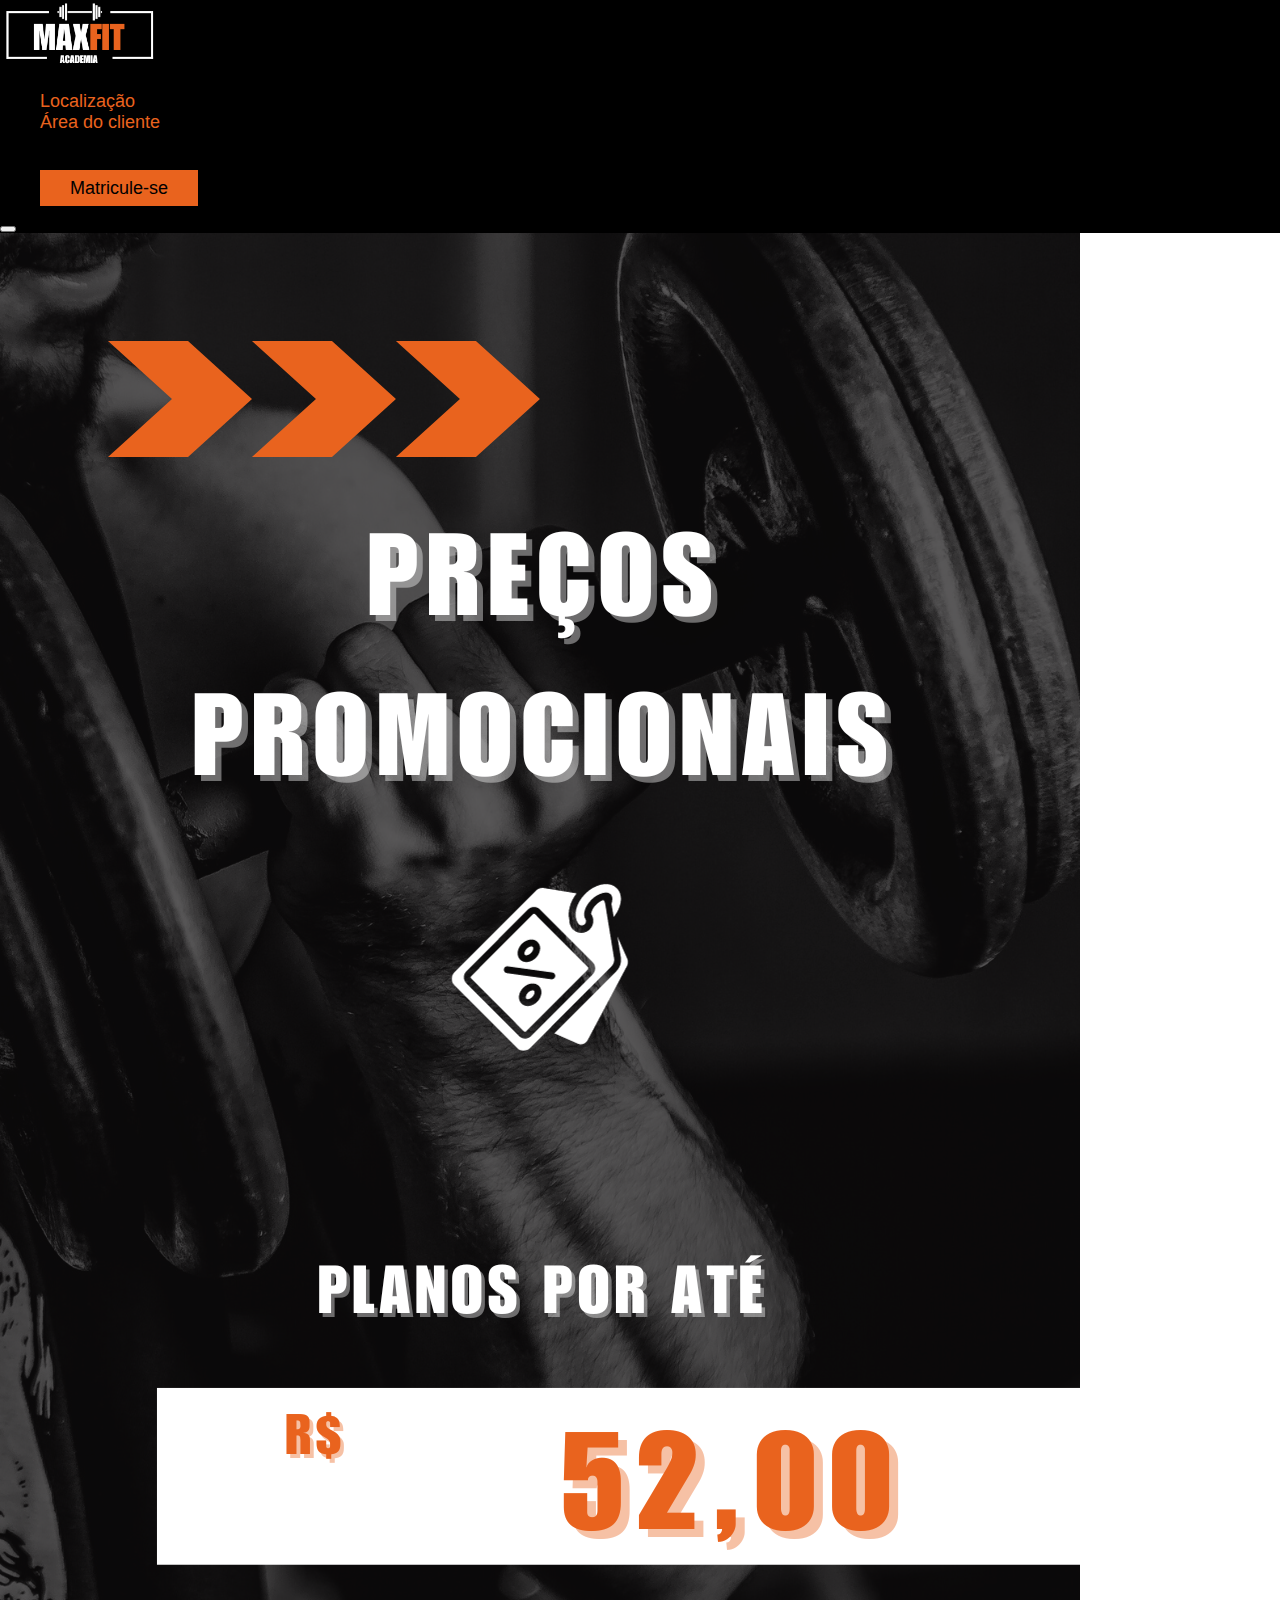
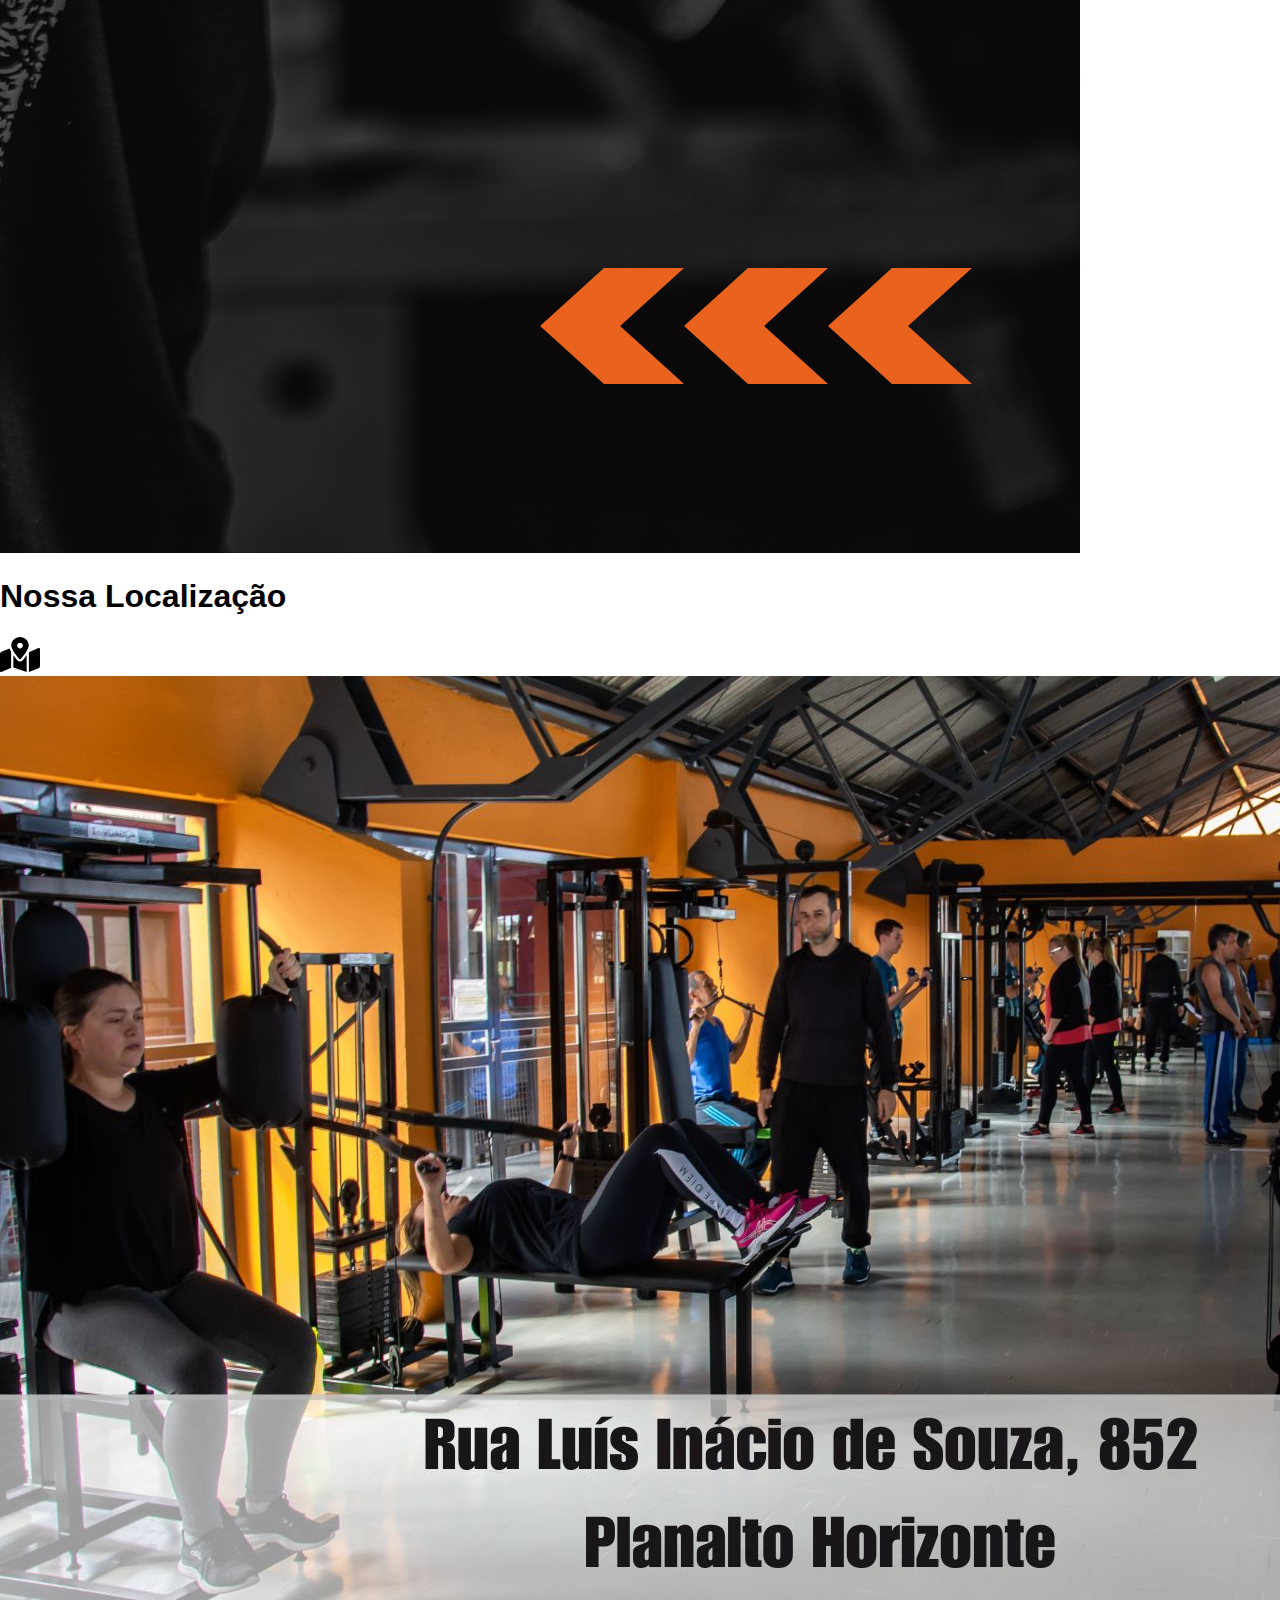
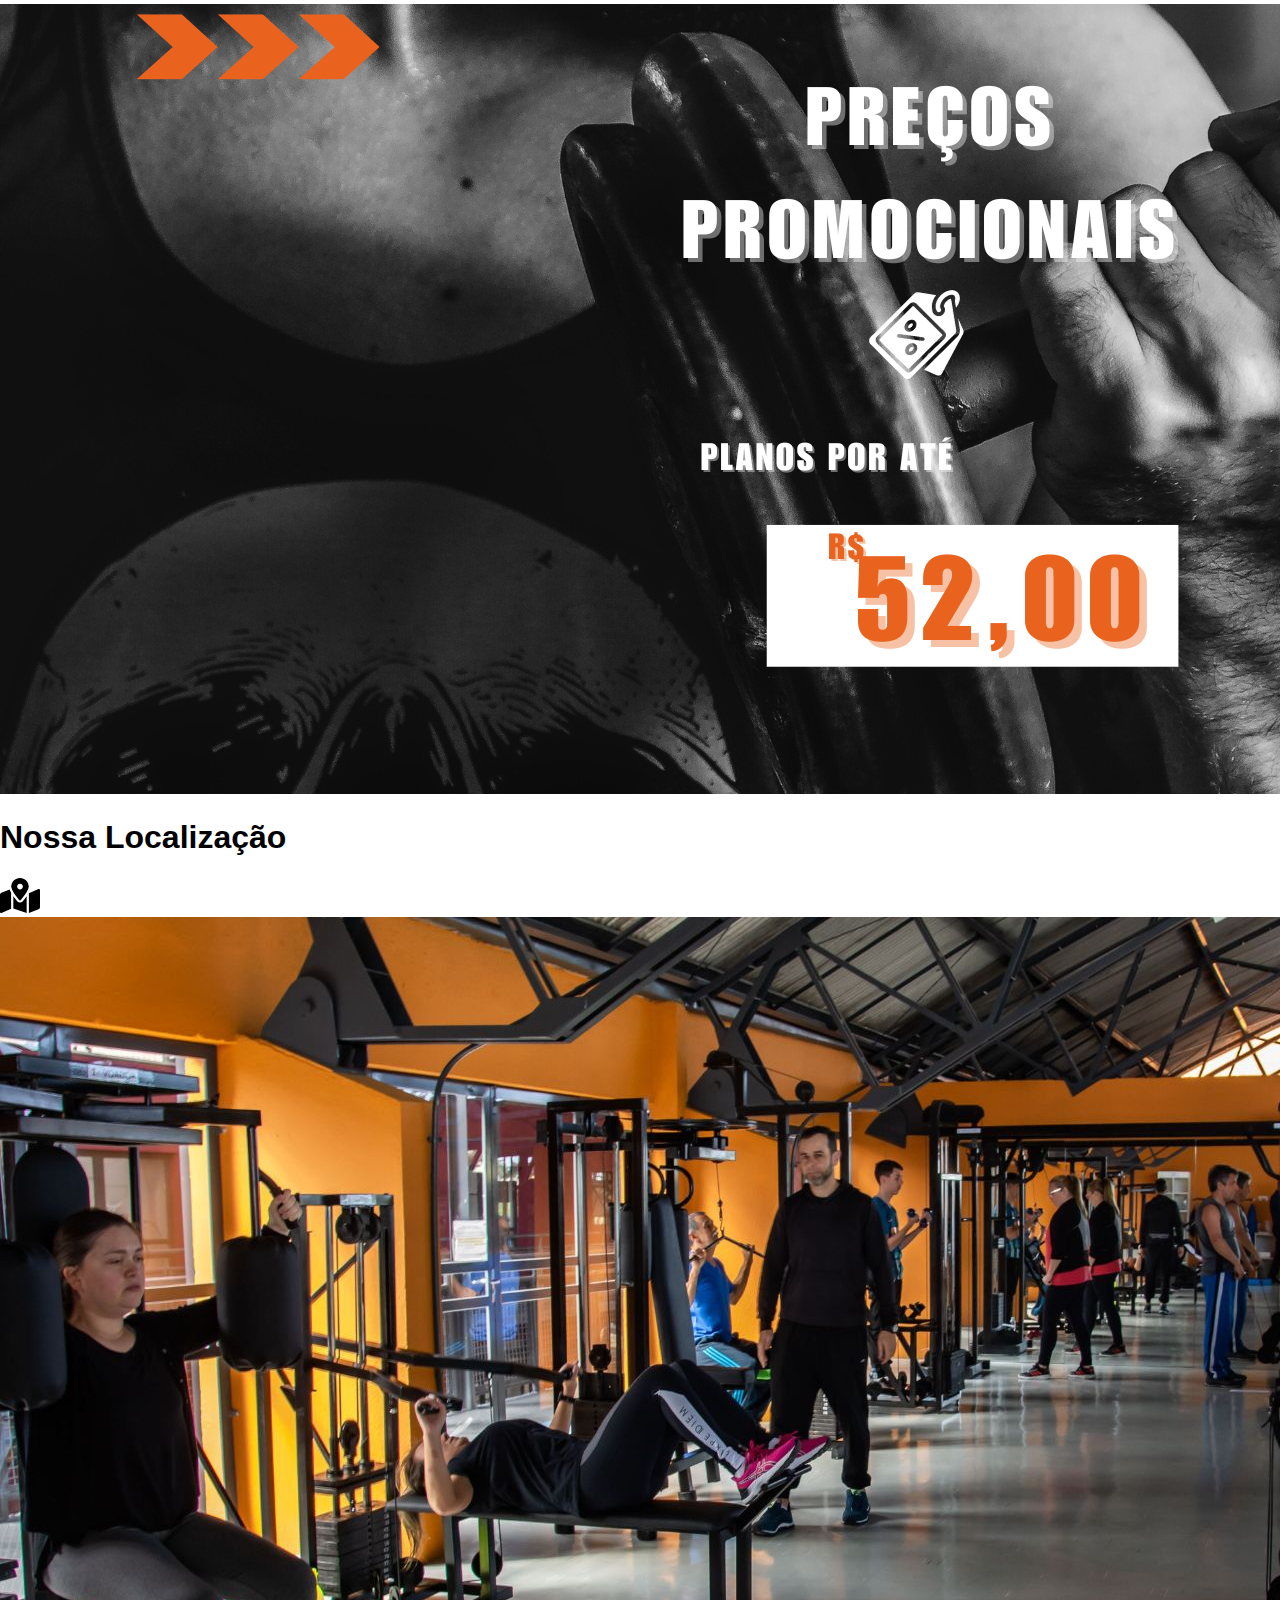
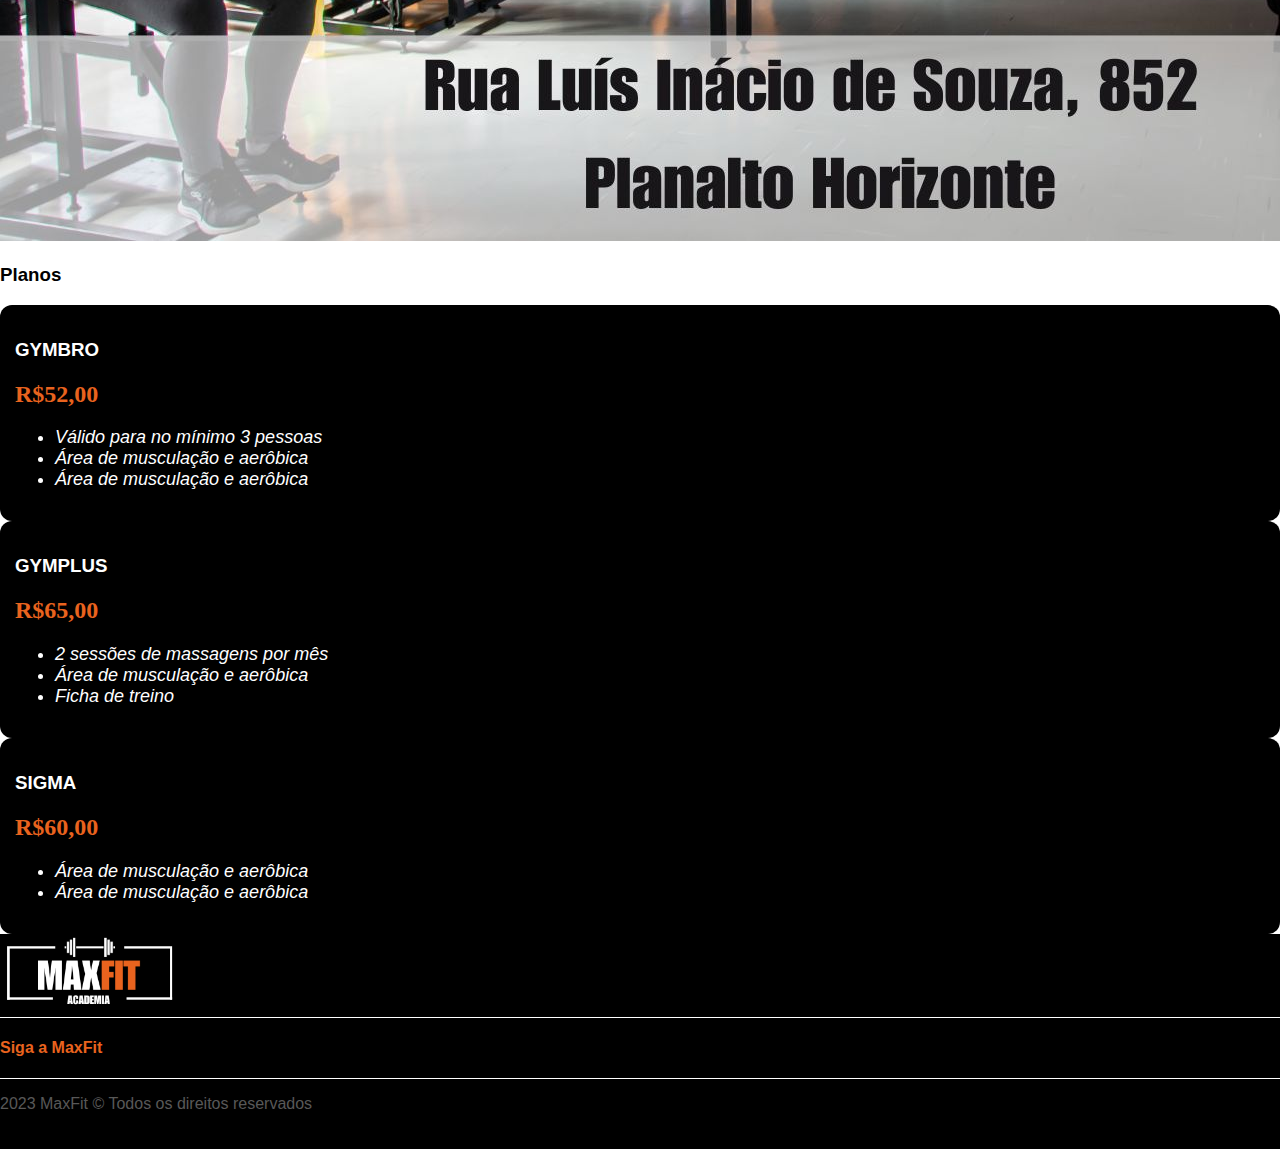
<file: MAXFIT/index.html>
<!DOCTYPE html>
<html lang="pt-br">
<head>
    <!-- Meta tags Obrigatórias -->
    <meta charset="utf-8">
    <meta name="viewport" content="width=device-width, initial-scale=1, shrink-to-fit=no">

    <!-- Bootstrap CSS -->
    <link rel="stylesheet" href="https://stackpath.bootstrapcdn.com/bootstrap/4.1.3/css/bootstrap.min.css" integrity="sha384-MCw98/SFnGE8fJT3GXwEOngsV7Zt27NXFoaoApmYm81iuXoPkFOJwJ8ERdknLPMO" crossorigin="anonymous">

    <!-- Font Awesome -->
    <link rel="stylesheet" href="https://use.fontawesome.com/releases/v5.3.1/css/all.css" integrity="sha384-mzrmE5qonljUremFsqc01SB46JvROS7bZs3IO2EmfFsd15uHvIt+Y8vEf7N7fWAU" crossorigin="anonymous">

    <!-- Estilo customizado -->
    <link rel="stylesheet" type="text/css" href="css/estilos.css">
    <title>MAXFIT</title>
    
</head>
<body>
    <header>
        <nav class="navbar navbar-expand-sm pt-3 pb-2 ">
           <div class="container">

            <a href="index.html" class="navbar-brand ">
                <img src="img/maxfit.png" width="160">
            </a>


            <div class="collapse navbar-collapse" id="nav-principal">
                <ul class="navbar-nav ml-auto mb-2">



                    <li class="nav-item">
                        <a href="https://www.google.com/maps/dir/-4.1057406,-38.4868058/R.+Luiz+In%C3%A1cio+de+Sousa,+852+-+Planalto+Horizonte,+Horizonte+-+CE,+62884-010/@-4.1069724,-38.4894106,17z/data=!3m1!4b1!4m9!4m8!1m1!4e1!1m5!1m1!1s0x7b8b00a259397d7:0xe3dfb9652561ae2f!2m2!1d-38.4869183!2d-4.1082032?entry=ttu" class="nav-link ">Localização</a>
                    </li>

                    <li class="nav-item">
                        <a href="loginClie.html" class="nav-link ">Área do cliente</a>
                    </li>

                    <li class="nav-item divisor"></li>

                    <li class="nav-item">
                        <a href="matricula.html" class="nav-link btn  matricule">Matricule-se</a>
                    </li>
                    
                </ul>

            </div>
            
            <button class="navbar-toggler" data-toggle="collapse" data-target="#nav-principal">
                <i class="fas fa-bars text-white mt-1"></i>
            </button>

           </div>


            
        </nav>
    </header>

            <!--INICIO TAMANHO SM-->
        <div class="d-md-none">
            <div >
                <a href="matricula.html"><img src="img/tela_promocao.png" class="img-fluid" ></a>
            </div>
            
            <div class="container mt-5 " style="color: #e9631e;">
                <div class="  mt-3 d-flex justify-content-center">
                    <h1 class=" d-flex justify-content-center mt-3 loc mr-2"><span>Nossa Localização</span></h1>
                    <img src="img/map-marked-alt-solid.svg" style="width: 40px;">
                   
                </div>
            </div>
                
            
            <div>
                <a href="https://www.google.com/maps/dir/-4.1057406,-38.4868058/R.+Luiz+In%C3%A1cio+de+Sousa,+852+-+Planalto+Horizonte,+Horizonte+-+CE,+62884-010/@-4.1069724,-38.4894106,17z/data=!3m1!4b1!4m9!4m8!1m1!4e1!1m5!1m1!1s0x7b8b00a259397d7:0xe3dfb9652561ae2f!2m2!1d-38.4869183!2d-4.1082032?entry=ttu"><img src="img/RUA.jpg" class="img-fluid "></a>
            </div>
            
    
    
        </div> <!--FIM TAMANHO SM-->
     
        
    
       
        
    





    <!--INICIO TAMANHO MD, LG-->

    <div class="d-none d-md-block">
        <a href="matricula.html"><img src="img/precoMD.png" class="img-fluid" ></a>
    </div>

    


    <div class="container"><!--CONTAINER CONTEUDO-->

        <div class="d-none d-md-block">
            
            
            <div class="container mt-5 ">
                <div class="  mt-3 d-flex justify-content-center">
                    <h1 class=" d-flex justify-content-center mt-3 loc mr-2"><span>Nossa Localização</span></h1>
                    <img src="img/map-marked-alt-solid.svg" style="width: 40px;">
                   
                </div>
            </div>
                
            
            <div>
                <a href="https://www.google.com/maps/dir/-4.1057406,-38.4868058/R.+Luiz+In%C3%A1cio+de+Sousa,+852+-+Planalto+Horizonte,+Horizonte+-+CE,+62884-010/@-4.1069724,-38.4894106,17z/data=!3m1!4b1!4m9!4m8!1m1!4e1!1m5!1m1!1s0x7b8b00a259397d7:0xe3dfb9652561ae2f!2m2!1d-38.4869183!2d-4.1082032?entry=ttu"><img src="img/RUA.jpg" class="img-fluid "></a>
            </div>
            
    
    
        </div> 
        <div class="container"><!--CONTAINER CONTEUDO-->
    
    
    
            <div class="row">
    
    
                <div class="col-md-12 m-auto mt-3">
    
                    <div class="d-flex justify-content-center">
                        
                    </div>
                    
    
                </div>
    
                <div class="col-md-12 m-auto">
                    <h3 class="display-3 d-flex justify-content-center mt-5"><span>Planos</span></h3>
    
                    <div>
                        <a href="login.html">
                            <div class="pt-4">
                                <div class="col-md-12 m-auto planos">
                                    <h3 class="mt-2">GYMBRO</h3>
                                    
                                    <div class=" container">
                                        
                                        <h2 class="preco">R$52,00</h2>
    
                                        <ul class="navbar-nav">
                                            <i class="fas fa-check d-flex mb-1 mt-5 mb-2"><li class="nav-item">Válido para no mínimo 3 pessoas</li></i>
                                            <i class="fas fa-check d-flex mb-1"><li class="nav-item">Área de musculação e aerôbica</li></i>
                                            <i class="fas fa-check d-flex mb-1"><li class="nav-item">Área de musculação e aerôbica</li></i>
                                        </ul>
                                    </div>
                                   
                                </div>
                            </div>
                        </a>
    
                        <a href="login.html" >
                            <div class="pt-4">
                                <div class="col-md-12 m-auto planos ">
                                    <h3 class="mt-2">GYMPLUS</h3>
                                    
                                    <div class=" container">
                                        
                                        <h2 class="preco">R$65,00</h2>
    
                                        <ul class="navbar-nav">
                                            <i class="fas fa-check d-flex mb-1 mt-5 mb-2"><li class="nav-item ">2 sessões de massagens por mês</li></i>
                                            <i class="fas fa-check d-flex mb-1 mb-2"><li class="nav-item">Área de musculação e aerôbica</li></i>
                                            <i class="fas fa-check d-flex mb-1 mb-2"><li class="nav-item">Ficha de treino</li></i>
                                        </ul>
                                    </div>
                                   
                                </div>
                            </div>
                        </a>
    
                        <a href="login.html">
                            <div class="pt-4">
                                <div class="col-md-12 m-auto planos ">
                                    <h3 class="mt-2">SIGMA</h3>
                                    
                                    <div class=" container">
                                        
                                        <h2 class="preco">R$60,00</h2>
    
                                        <ul class="navbar-nav">
                                            <i class="fas fa-check d-flex mb-1 mt-5 mb-2"><li class="nav-item">Área de musculação e aerôbica</li></i>
                                            <i class="fas fa-check d-flex mb-1"><li class="nav-item">Área de musculação e aerôbica</li></i>
                                        </ul>
                                    </div>
                                   
                                </div>
                            </div>
                        </a>
                    </div>
    
                    
                    
                </div>
    
                
    
            </div>
    
    
    
    
    
        </div><!--CONTAINER CONTEUDO-->

        

        



    </div><!--CONTAINER CONTEUDO-->
    <!--FIM TAMANHO MD, LG-->

    <footer class="mt-5">
        <div class="d-flex justify-content-center">
            <img src="img/maxfit.png" width="180px" class="mt-5 mb-5">
        </div>
        
        <div class="siga-max">
            <div class="container  d-flex justify-content-center">
                <h4 class="mt-3 mb-3" style="color: #e9631e;">Siga a MaxFit</h4>
            </div>
            <div class="container ">
                
                <div class="d-flex justify-content-center mb-4">
                    <a href=""><i class="fab fa-instagram fa-lg  text-white"></i></a>
                    <a href=""><i class="fab fa-facebook fa-lg ml-3 text-white"></i></a>
                    <a href=""><i class="fab fa-spotify fa-lg ml-3 text-white"></i></a>
                </div>
                
            </div>
        </div>
        
        <div class="d-flex justify-content-center mt-2">
            <p style="color: #585858;">2023 MaxFit © Todos os direitos reservados</p>
        </div>
    </footer>

    <!-- JavaScript (Opcional) -->
    <!-- jQuery primeiro, depois Popper.js, depois Bootstrap JS -->
    <script src="https://code.jquery.com/jquery-3.3.1.slim.min.js" integrity="sha384-q8i/X+965DzO0rT7abK41JStQIAqVgRVzpbzo5smXKp4YfRvH+8abtTE1Pi6jizo" crossorigin="anonymous"></script>
    <script src="https://cdnjs.cloudflare.com/ajax/libs/popper.js/1.14.3/umd/popper.min.js" integrity="sha384-ZMP7rVo3mIykV+2+9J3UJ46jBk0WLaUAdn689aCwoqbBJiSnjAK/l8WvCWPIPm49" crossorigin="anonymous"></script>
    <script src="https://stackpath.bootstrapcdn.com/bootstrap/4.1.3/js/bootstrap.min.js" integrity="sha384-ChfqqxuZUCnJSK3+MXmPNIyE6ZbWh2IMqE241rYiqJxyMiZ6OW/JmZQ5stwEULTy" crossorigin="anonymous"></script>
</body>
</html>
</file>
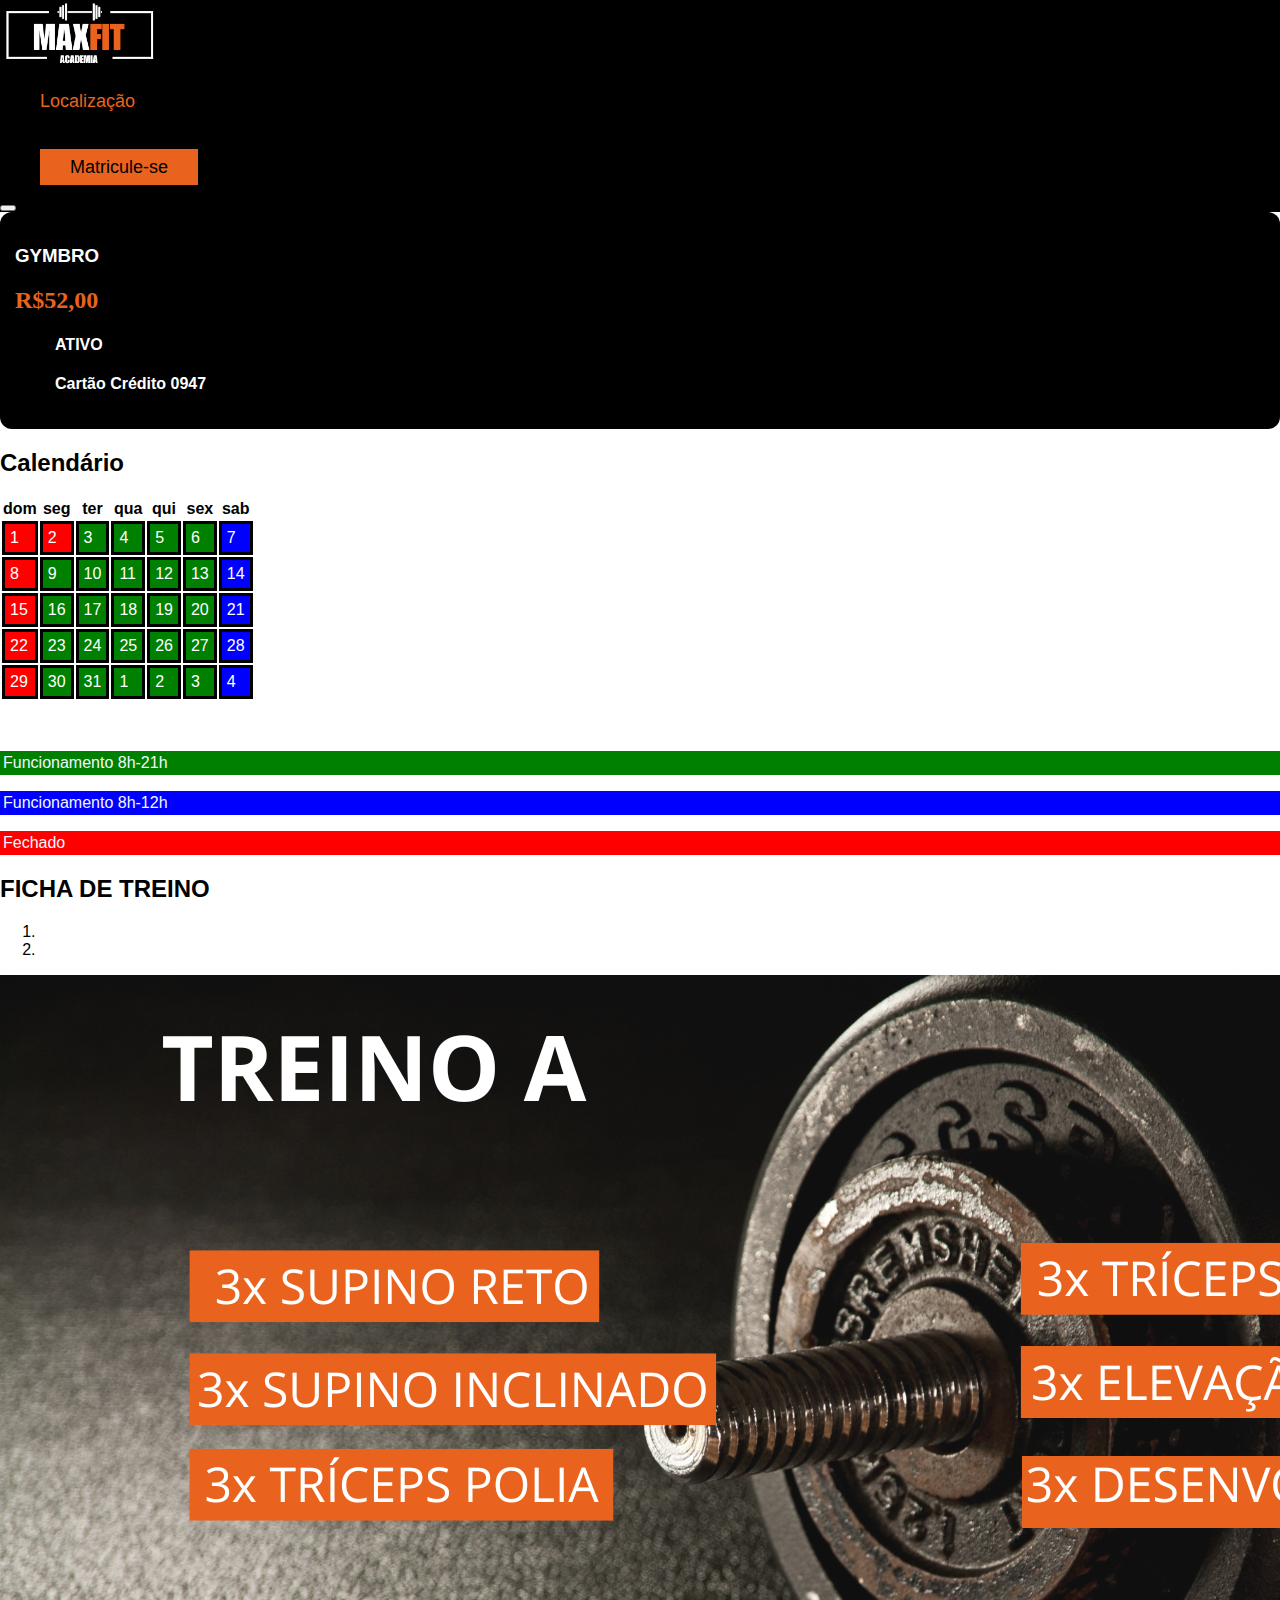
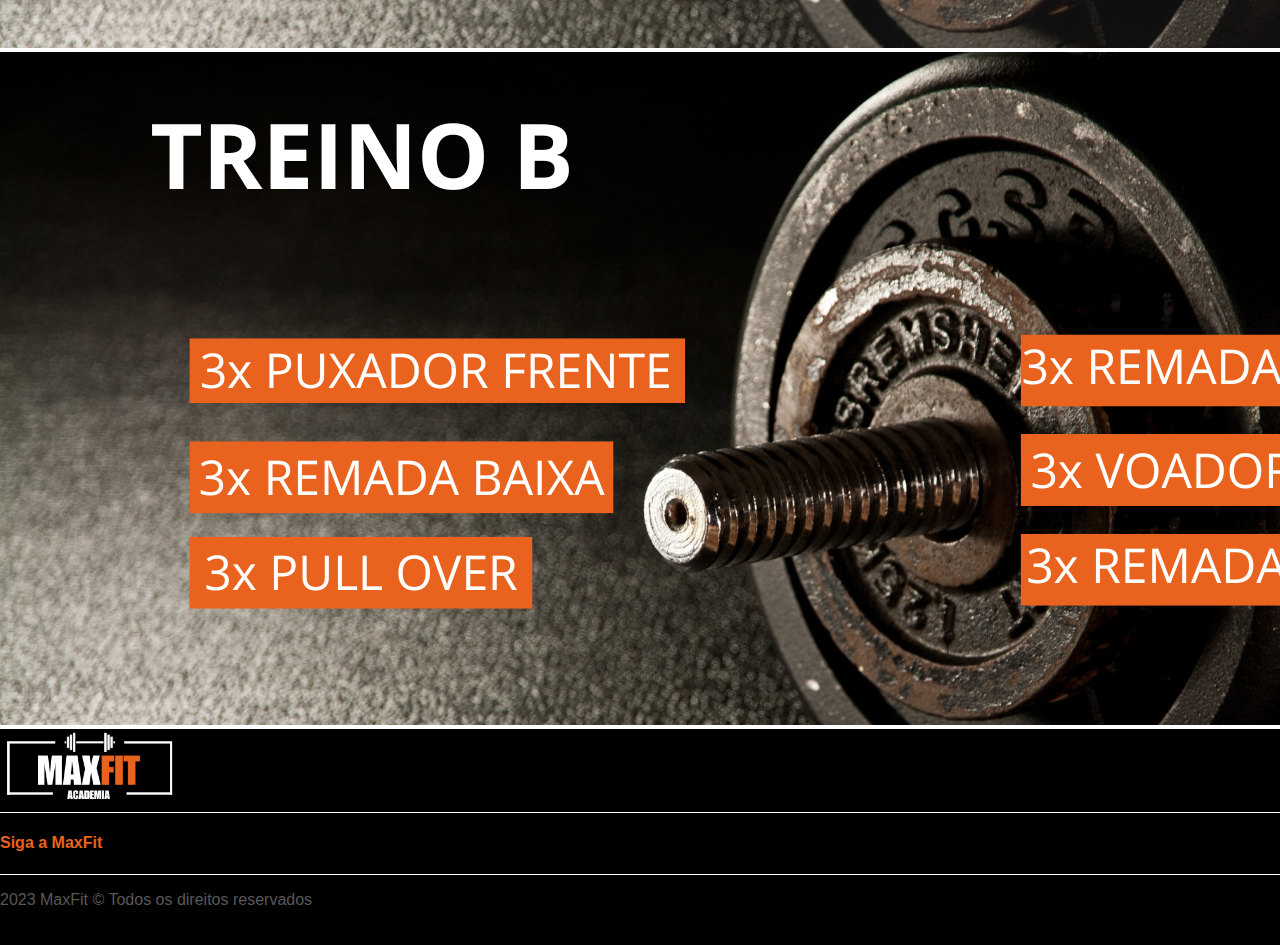
<file: MAXFIT/areaCliente.html>
<!DOCTYPE html>
<html lang="pt-br">
<head>
    <!-- Meta tags Obrigatórias -->
    <meta charset="utf-8">
    <meta name="viewport" content="width=device-width, initial-scale=1, shrink-to-fit=no">

    <!-- Bootstrap CSS -->
    <link rel="stylesheet" href="https://stackpath.bootstrapcdn.com/bootstrap/4.1.3/css/bootstrap.min.css" integrity="sha384-MCw98/SFnGE8fJT3GXwEOngsV7Zt27NXFoaoApmYm81iuXoPkFOJwJ8ERdknLPMO" crossorigin="anonymous">

    <!-- Font Awesome -->
    <link rel="stylesheet" href="https://use.fontawesome.com/releases/v5.3.1/css/all.css" integrity="sha384-mzrmE5qonljUremFsqc01SB46JvROS7bZs3IO2EmfFsd15uHvIt+Y8vEf7N7fWAU" crossorigin="anonymous">

    <!-- Estilo customizado -->
    <link rel="stylesheet" type="text/css" href="css/estilos.css">
    <title>MAXFIT</title>
    
</head>

<body >
    <header>
        <nav class="navbar navbar-expand-sm pt-3 pb-2 ">
           <div class="container">

            <a href="index.html" class="navbar-brand ">
                <img src="img/maxfit.png" width="160">
            </a>


            <div class="collapse navbar-collapse" id="nav-principal">
                <ul class="navbar-nav ml-auto mb-2">



                    <li class="nav-item">
                        <a href="https://www.google.com/maps/dir/-4.1057406,-38.4868058/R.+Luiz+In%C3%A1cio+de+Sousa,+852+-+Planalto+Horizonte,+Horizonte+-+CE,+62884-010/@-4.1069724,-38.4894106,17z/data=!3m1!4b1!4m9!4m8!1m1!4e1!1m5!1m1!1s0x7b8b00a259397d7:0xe3dfb9652561ae2f!2m2!1d-38.4869183!2d-4.1082032?entry=ttu" class="nav-link ">Localização</a>
                    </li>

                    
                    <li class="nav-item divisor"></li>

                    <li class="nav-item">
                        <a href="matricula.html" class="nav-link btn  matricule">Matricule-se</a>
                    </li>
                    
                </ul>

            </div>
            
            <button class="navbar-toggler" data-toggle="collapse" data-target="#nav-principal">
                <i class="fas fa-bars text-white mt-1"></i>
            </button>

           </div>


            
        </nav>
    </header>
    <div class="container"><!--CONTAINER CONTEUDO-->
    
    
    
        <div class="row">




            <div class="col-md-6 m-auto">
                
                    
                        <div class="pt-4">
                            <div class="col-md-12 m-auto planos">
                                <h3 class="mt-2">GYMBRO</h3>
                                
                                <div class=" container">
                                    
                                    <h2 class="preco">R$52,00</h2>

                                    <ul class="navbar-nav">
                                        <h4 class="ml-4">ATIVO</h4>
                                        
                                        <h4 class="ml-4">Cartão Crédito 0947</h4>

                                    
                                    </ul>
                                </div>
                               
                            </div>
                        </div>
                    
                
                
            </div>

            <div class="col-md-4 mt-4">
                <h2 class="d-flex justify-content-center">Calendário</h2>
                <table class="d-flex justify-content-around" >

            
                    <tr >
                        <th>dom</th>
                        <th>seg</th>
                        <th>ter</th>
                        <th>qua</th>
                        <th>qui</th>
                        <th>sex</th>
                        <th>sab</th>
                    </tr>

                    
                    <tr>
                      <td style="background-color: red; color: white;">1</td>
                      <td style="background-color: red; color: white;">2</td>
                      <td style="background-color: green; color: white;">3</td>
                      <td style="background-color: green; color: white;">4</td>
                      <td style="background-color: green; color: white;">5</td>
                      <td style="background-color: green; color: white;">6</td>
                      <td style="background-color: blue; color: white;">7</td>
                    </tr>
                    <tr>
                      <td style="background-color: red; color: white;">8</td>
                      <td style="background-color: green; color: white;">9</td>
                      <td style="background-color: green; color: white;">10</td>
                      <td style="background-color: green; color: white;">11</td>
                      <td style="background-color: green; color: white;">12</td>
                      <td style="background-color: green; color: white;">13</td>
                      <td style="background-color: blue; color: white;">14</td>
                    </tr>
                    <tr>
                        <td style="background-color: red; color: white;">15</td>
                        <td style="background-color: green; color: white;">16</td>
                        <td style="background-color: green; color: white;">17</td>
                        <td style="background-color: green; color: white;">18</td>
                        <td style="background-color: green; color: white;">19</td>
                        <td style="background-color: green; color: white;">20</td>
                        <td style="background-color: blue; color: white;">21</td>
                    </tr>

                    <tr>
                        <td style="background-color: red; color: white;">22</td>
                        <td style="background-color: green; color: white;">23</td>
                        <td style="background-color: green; color: white;">24</td>
                        <td style="background-color: green; color: white;">25</td>
                        <td style="background-color: green; color: white;">26</td>
                        <td style="background-color: green; color: white;">27</td>
                        <td style="background-color: blue; color: white;">28</td>
                    </tr>

                    <tr>
                        <td style="background-color: red; color: white;">29</td>
                        <td style="background-color: green; color: white;">30</td>
                        <td style="background-color: green; color: white;">31</td>
                        <td style="background-color: green; color: white;">1</td>
                        <td style="background-color: green; color: white;">2</td>
                        <td style="background-color: green; color: white;">3</td>
                        <td style="background-color: blue; color: white;">4</td>
                        
                    </tr>
                 
                    
                </table>


                    
            </div>

            <div class="col-md-2 mt-4 ">
                <div class="exemplo">
                    <p style="color: aliceblue; background-color: green; padding: 3px;">Funcionamento 8h-21h</p>
                    <p style="color: aliceblue; background-color: blue; padding: 3px;">Funcionamento 8h-12h</p>
                    <p style="color: aliceblue; background-color: red; padding: 3px;">Fechado</p>
                </div>
            </div>

        </div>




        <div class="d-flex justify-content-center mt-5">
            <h2>FICHA DE TREINO</h2>
        </div>
        

        <div id="carousel-control" class="carousel slide mt-3" data-ride="carousel">

            <ol class="carousel-indicators">
                <li class="active" data-target="#carousel-control" data-slide-to="0"></li>
                <li data-target="#carousel-control" data-slide-to="1"></li>
            </ol>

            <div class="carousel-inner">

                <div class="carousel-item active">
                    <div class="col-md-12"><img src="img/TREINO A.png" class="img-fluid" style="border-bottom: 20px;"></div>
                </div>

                <div class="carousel-item ">
                    <div class="col-md-12"><img src="img/TREINO B.png" class="img-fluid" style="border-bottom: 20px;"></div>
                </div>
                
            </div>

            <a href="#carousel-control" class="carousel-control-prev" data-slide="prev">
                <span class="carousel-control-prev-icon"></span>
            </a>
            <a href="#carousel-control" class="carousel-control-next" data-slide="next">
                <span class="carousel-control-next-icon"></span>
            </a>

        </div>


    </div><!--CONTAINER CONTEUDO-->
    
    <footer class="mt-5">
        <div class="d-flex justify-content-center">
            <img src="img/maxfit.png" width="180px" class="mt-5 mb-5">
        </div>
        
        <div class="siga-max">
            <div class="container  d-flex justify-content-center">
                <h4 class="mt-3 mb-3" style="color: #e9631e;">Siga a MaxFit</h4>
            </div>
            <div class="container ">
                
                <div class="d-flex justify-content-center mb-4">
                    <a href=""><i class="fab fa-instagram fa-lg  text-white"></i></a>
                    <a href=""><i class="fab fa-facebook fa-lg ml-3 text-white"></i></a>
                    <a href=""><i class="fab fa-spotify fa-lg ml-3 text-white"></i></a>
                </div>
                
            </div>
        </div>
        
        <div class="d-flex justify-content-center mt-2">
            <p style="color: #585858;">2023 MaxFit © Todos os direitos reservados</p>
        </div>
    </footer>

    <!-- JavaScript (Opcional) -->
    <!-- jQuery primeiro, depois Popper.js, depois Bootstrap JS -->
    <script src="https://code.jquery.com/jquery-3.3.1.slim.min.js" integrity="sha384-q8i/X+965DzO0rT7abK41JStQIAqVgRVzpbzo5smXKp4YfRvH+8abtTE1Pi6jizo" crossorigin="anonymous"></script>
    <script src="https://cdnjs.cloudflare.com/ajax/libs/popper.js/1.14.3/umd/popper.min.js" integrity="sha384-ZMP7rVo3mIykV+2+9J3UJ46jBk0WLaUAdn689aCwoqbBJiSnjAK/l8WvCWPIPm49" crossorigin="anonymous"></script>
    <script src="https://stackpath.bootstrapcdn.com/bootstrap/4.1.3/js/bootstrap.min.js" integrity="sha384-ChfqqxuZUCnJSK3+MXmPNIyE6ZbWh2IMqE241rYiqJxyMiZ6OW/JmZQ5stwEULTy" crossorigin="anonymous"></script>

</body>
</html>
</file>
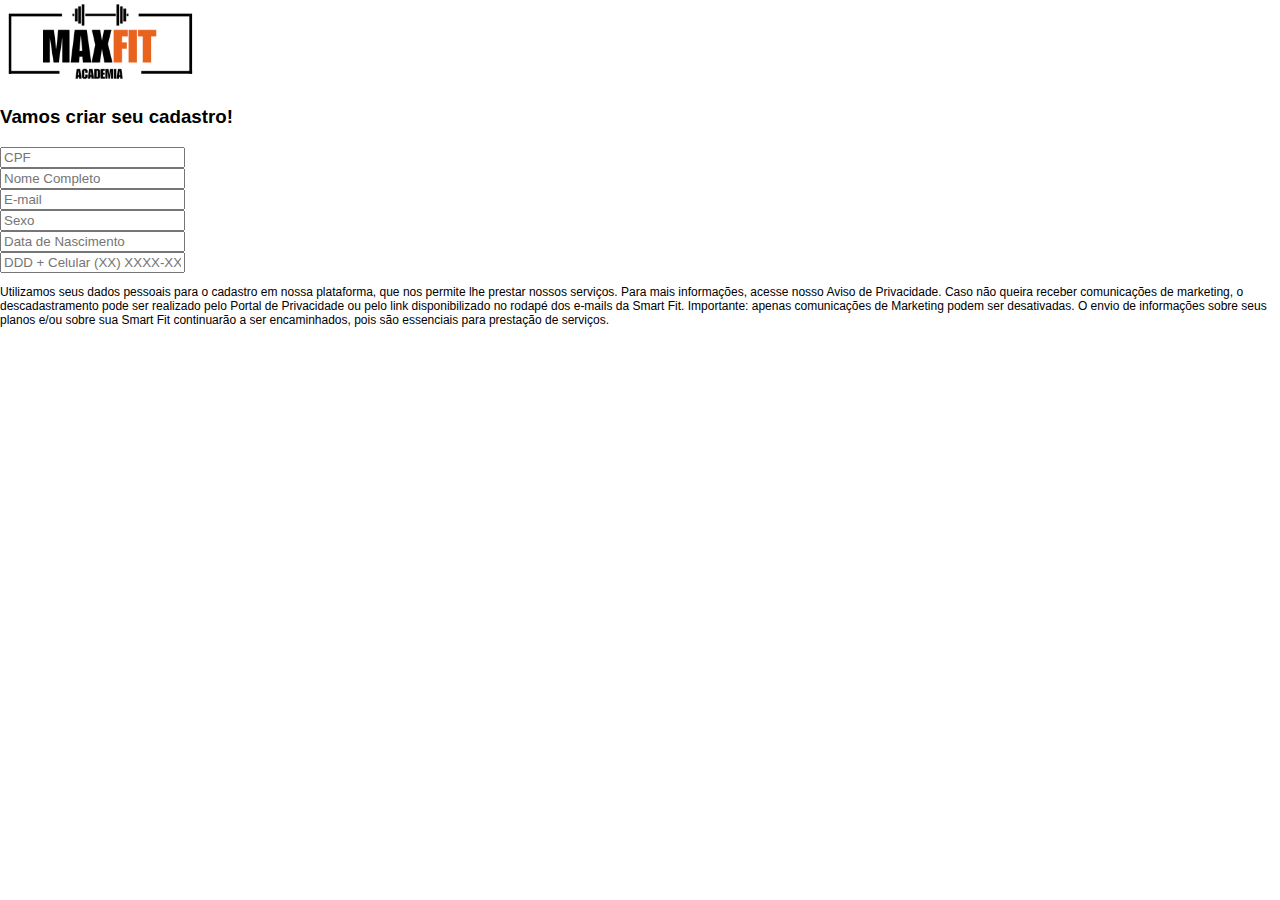
<file: MAXFIT/login.html>
<!DOCTYPE html>
<html lang="pt-br">
<head>
    <!-- Meta tags Obrigatórias -->
    <meta charset="utf-8">
    <meta name="viewport" content="width=device-width, initial-scale=1, shrink-to-fit=no">

    <!-- Bootstrap CSS -->
    <link rel="stylesheet" href="https://stackpath.bootstrapcdn.com/bootstrap/4.1.3/css/bootstrap.min.css" integrity="sha384-MCw98/SFnGE8fJT3GXwEOngsV7Zt27NXFoaoApmYm81iuXoPkFOJwJ8ERdknLPMO" crossorigin="anonymous">

    <!-- Font Awesome -->
    <link rel="stylesheet" href="https://use.fontawesome.com/releases/v5.3.1/css/all.css" integrity="sha384-mzrmE5qonljUremFsqc01SB46JvROS7bZs3IO2EmfFsd15uHvIt+Y8vEf7N7fWAU" crossorigin="anonymous">

    <!-- Estilo customizado -->
    <link rel="stylesheet" type="text/css" href="css/estilos.css">
    <title>MAXFIT</title>
    
</head>

<body >
    
    <div class="container mt-4">
        <a href="index.html"><img src="img/maxfit2.png" width="200px"></a>
        <h3 class="mt-5">Vamos criar seu cadastro!</h3>

        <form style="padding: 0 0 100px 0;">
            <div class="form-group">
                <input type="text" class="form-control form-control-lg mt-5"id="usuario" placeholder="CPF">
            </div>

            <div class="form-group">
                <input type="text" class="form-control form-control-lg mt-4" id="usuario" placeholder="Nome Completo">
            </div>

            <div class="form-group">
                <input type="text" class="form-control form-control-lg mt-4" id="usuario" placeholder="E-mail">
            </div>

            <div class="form-group">
                <input type="text" class="form-control form-control-lg mt-4" id="usuario" placeholder="Sexo">
            </div>

            <div class="form-group">
                <input type="text" class="form-control form-control-lg mt-4" id="usuario" placeholder="Data de Nascimento">
            </div>

            <div class="form-group">
                <input type="text" class="form-control form-control-lg mt-4" id="usuario" placeholder="DDD + Celular (XX) XXXX-XXXX">
            </div>

            <p style="font-size: 12px;">Utilizamos seus dados pessoais para o cadastro em nossa plataforma, que nos permite lhe prestar nossos serviços. Para mais informações, acesse nosso Aviso de Privacidade. Caso não queira receber comunicações de marketing, o descadastramento pode ser realizado pelo Portal de Privacidade ou pelo link disponibilizado no rodapé dos e-mails da Smart Fit.

            Importante: apenas comunicações de Marketing podem ser desativadas. O envio de informações sobre seus planos e/ou sobre sua Smart Fit continuarão a ser encaminhados, pois são essenciais para prestação de serviços.</p>

            
                <div class="row">
                    <a href="pagamento.html" class="btn btn-success ml-auto col-md-2 mt-4"style="font-size: 30px; color: white">Continuar</a>
                </div>
            
        </form>

        
    </div>
    <script src="https://code.jquery.com/jquery-3.3.1.slim.min.js" integrity="sha384-q8i/X+965DzO0rT7abK41JStQIAqVgRVzpbzo5smXKp4YfRvH+8abtTE1Pi6jizo" crossorigin="anonymous"></script>
    <script src="https://cdnjs.cloudflare.com/ajax/libs/popper.js/1.14.3/umd/popper.min.js" integrity="sha384-ZMP7rVo3mIykV+2+9J3UJ46jBk0WLaUAdn689aCwoqbBJiSnjAK/l8WvCWPIPm49" crossorigin="anonymous"></script>
    <script src="https://stackpath.bootstrapcdn.com/bootstrap/4.1.3/js/bootstrap.min.js" integrity="sha384-ChfqqxuZUCnJSK3+MXmPNIyE6ZbWh2IMqE241rYiqJxyMiZ6OW/JmZQ5stwEULTy" crossorigin="anonymous"></script>

</body>
</html>
</file>
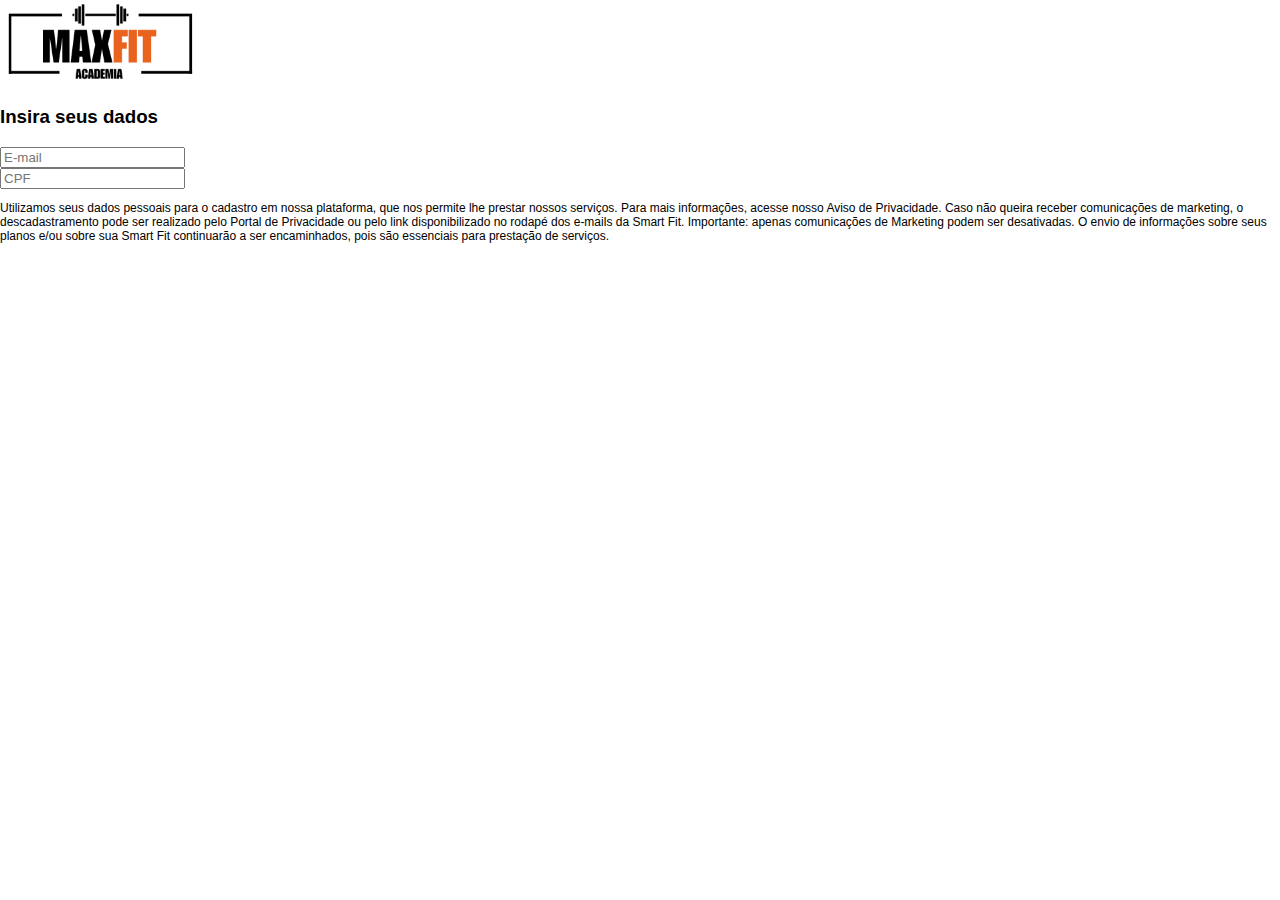
<file: MAXFIT/loginClie.html>
<!DOCTYPE html>
<html lang="pt-br">
<head>
    <!-- Meta tags Obrigatórias -->
    <meta charset="utf-8">
    <meta name="viewport" content="width=device-width, initial-scale=1, shrink-to-fit=no">

    <!-- Bootstrap CSS -->
    <link rel="stylesheet" href="https://stackpath.bootstrapcdn.com/bootstrap/4.1.3/css/bootstrap.min.css" integrity="sha384-MCw98/SFnGE8fJT3GXwEOngsV7Zt27NXFoaoApmYm81iuXoPkFOJwJ8ERdknLPMO" crossorigin="anonymous">

    <!-- Font Awesome -->
    <link rel="stylesheet" href="https://use.fontawesome.com/releases/v5.3.1/css/all.css" integrity="sha384-mzrmE5qonljUremFsqc01SB46JvROS7bZs3IO2EmfFsd15uHvIt+Y8vEf7N7fWAU" crossorigin="anonymous">

    <!-- Estilo customizado -->
    <link rel="stylesheet" type="text/css" href="css/estilos.css">
    <title>MAXFIT</title>
    
</head>

<body >
    
    <div class="container mt-4">
        <a href="index.html"><img src="img/maxfit2.png" width="200px"></a>
        <h3 class="mt-5">Insira seus dados</h3>

        <form style="padding: 0 0 100px 0;">
            <div class="form-group">
                <input type="text" class="form-control form-control-lg mt-4" id="usuario" placeholder="E-mail">
            </div>

            <div class="form-group">
                <input type="text" class="form-control form-control-lg mt-4" id="usuario" placeholder="CPF">
            </div>

            <p style="font-size: 12px;">Utilizamos seus dados pessoais para o cadastro em nossa plataforma, que nos permite lhe prestar nossos serviços. Para mais informações, acesse nosso Aviso de Privacidade. Caso não queira receber comunicações de marketing, o descadastramento pode ser realizado pelo Portal de Privacidade ou pelo link disponibilizado no rodapé dos e-mails da Smart Fit.

            Importante: apenas comunicações de Marketing podem ser desativadas. O envio de informações sobre seus planos e/ou sobre sua Smart Fit continuarão a ser encaminhados, pois são essenciais para prestação de serviços.</p>

            
                <div class="row">
                    <a href="areaCliente.html" class="btn btn-success ml-auto col-md-2 mt-4"style="font-size: 30px; color: white">Continuar</a>
                </div>
            
        </form>

        
    </div>
    <script src="https://code.jquery.com/jquery-3.3.1.slim.min.js" integrity="sha384-q8i/X+965DzO0rT7abK41JStQIAqVgRVzpbzo5smXKp4YfRvH+8abtTE1Pi6jizo" crossorigin="anonymous"></script>
    <script src="https://cdnjs.cloudflare.com/ajax/libs/popper.js/1.14.3/umd/popper.min.js" integrity="sha384-ZMP7rVo3mIykV+2+9J3UJ46jBk0WLaUAdn689aCwoqbBJiSnjAK/l8WvCWPIPm49" crossorigin="anonymous"></script>
    <script src="https://stackpath.bootstrapcdn.com/bootstrap/4.1.3/js/bootstrap.min.js" integrity="sha384-ChfqqxuZUCnJSK3+MXmPNIyE6ZbWh2IMqE241rYiqJxyMiZ6OW/JmZQ5stwEULTy" crossorigin="anonymous"></script>

</body>
</html>
</file>
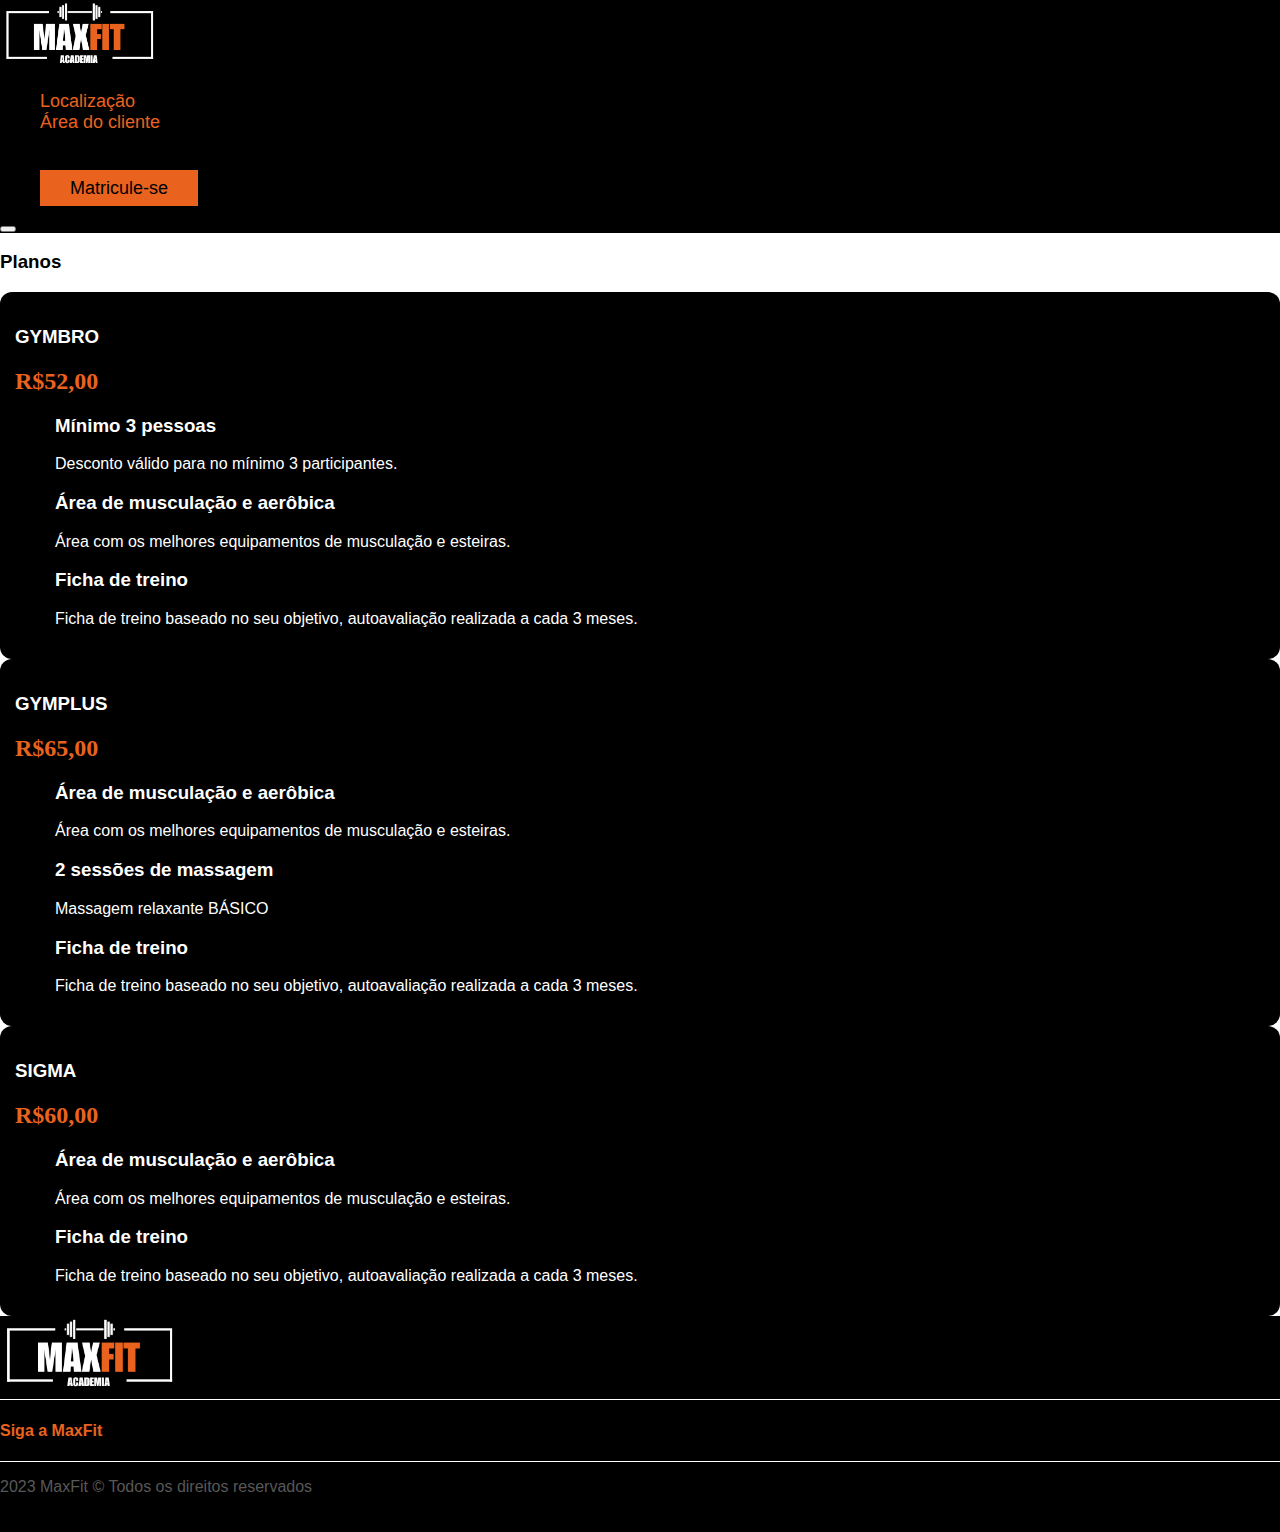
<file: MAXFIT/matricula.html>
<!DOCTYPE html>
<html lang="pt-br">
<head>
    <!-- Meta tags Obrigatórias -->
    <meta charset="utf-8">
    <meta name="viewport" content="width=device-width, initial-scale=1, shrink-to-fit=no">

    <!-- Bootstrap CSS -->
    <link rel="stylesheet" href="https://stackpath.bootstrapcdn.com/bootstrap/4.1.3/css/bootstrap.min.css" integrity="sha384-MCw98/SFnGE8fJT3GXwEOngsV7Zt27NXFoaoApmYm81iuXoPkFOJwJ8ERdknLPMO" crossorigin="anonymous">

    <!-- Font Awesome -->
    <link rel="stylesheet" href="https://use.fontawesome.com/releases/v5.3.1/css/all.css" integrity="sha384-mzrmE5qonljUremFsqc01SB46JvROS7bZs3IO2EmfFsd15uHvIt+Y8vEf7N7fWAU" crossorigin="anonymous">

    <!-- Estilo customizado -->
    <link rel="stylesheet" type="text/css" href="css/estilos.css">
    <title>MAXFIT</title>
    
</head>

<body >
    <header>
        <nav class="navbar navbar-expand-sm pt-3 pb-2 ">
           <div class="container">

            <a href="index.html" class="navbar-brand ">
                <img src="img/maxfit.png" width="160">
            </a>


            <div class="collapse navbar-collapse" id="nav-principal">
                <ul class="navbar-nav ml-auto mb-2">



                    <li class="nav-item">
                        <a href="https://www.google.com/maps/dir/-4.1057406,-38.4868058/R.+Luiz+In%C3%A1cio+de+Sousa,+852+-+Planalto+Horizonte,+Horizonte+-+CE,+62884-010/@-4.1069724,-38.4894106,17z/data=!3m1!4b1!4m9!4m8!1m1!4e1!1m5!1m1!1s0x7b8b00a259397d7:0xe3dfb9652561ae2f!2m2!1d-38.4869183!2d-4.1082032?entry=ttu" class="nav-link ">Localização</a>
                    </li>

                    <li class="nav-item">
                        <a href="loginClie.html" class="nav-link ">Área do cliente</a>
                    </li>

                    <li class="nav-item divisor"></li>

                    <li class="nav-item">
                        <a href="matricula.html" class="nav-link btn  matricule">Matricule-se</a>
                    </li>
                    
                </ul>

            </div>
            
            <button class="navbar-toggler" data-toggle="collapse" data-target="#nav-principal">
                <i class="fas fa-bars text-white mt-1"></i>
            </button>

           </div>


            
        </nav>
    </header>
    <div class="container"><!--CONTAINER CONTEUDO-->
    
    
    
        <div class="row">


            <div class="col-md-12 m-auto mt-3">

                <div class="d-flex justify-content-center">
                    
                </div>
                

            </div>

            <div class="col-md-12 m-auto">
                <h3 class="display-3 d-flex justify-content-center mt-5"><span>Planos</span></h3>

                <div>
                    <a href="login.html">
                        <div class="pt-4">
                            <div class="col-md-12 m-auto planos">
                                <h3 class="mt-2">GYMBRO</h3>
                                
                                <div class=" container">
                                    
                                    <h2 class="preco">R$52,00</h2>

                                    <ul class="navbar-nav">
                                        <i class="fas fa-check fa-lg d-flex mb-1 d-flex"></i><h3 class="ml-4">Mínimo 3 pessoas</h3>
                                        <p>Desconto válido para no mínimo 3 participantes.</p>
                                        <i class="fas fa-check fa-lg d-flex mb-1 d-flex"></i><h3 class="ml-4">Área de musculação e aerôbica</h3>
                                        <p>Área com os melhores equipamentos de musculação e esteiras.</p>
                                        <i class="fas fa-check fa-lg d-flex mb-1 d-flex"></i><h3 class="ml-4">Ficha de treino</h3>
                                        <p>Ficha de treino baseado no seu objetivo, autoavaliação realizada a cada 3 meses.</p>
                                    </ul>
                                </div>
                               
                            </div>
                        </div>
                    </a>

                    <a href="login.html" >
                        <div class="pt-4">
                            <div class="col-md-12 m-auto planos ">
                                <h3 class="mt-2">GYMPLUS</h3>
                                
                                <div class=" container">
                                    
                                    <h2 class="preco">R$65,00</h2>

                                    <ul class="navbar-nav">
                                        <i class="fas fa-check fa-lg d-flex mb-1 d-flex"></i><h3 class="ml-4">Área de musculação e aerôbica</h3>
                                        <p>Área com os melhores equipamentos de musculação e esteiras.</p>
                                        <i class="fas fa-check fa-lg d-flex mb-1 d-flex"></i><h3 class="ml-4">2 sessões de massagem</h3>
                                        <p>Massagem relaxante BÁSICO</p>
                                        <i class="fas fa-check fa-lg d-flex mb-1 d-flex"></i><h3 class="ml-4">Ficha de treino</h3>
                                        <p>Ficha de treino baseado no seu objetivo, autoavaliação realizada a cada 3 meses.</p>

                                    </ul>
                                </div>
                               
                            </div>
                        </div>
                    </a>

                    <a href="login.html">
                        <div class="pt-4">
                            <div class="col-md-12 m-auto planos ">
                                <h3 class="mt-2">SIGMA</h3>
                                
                                <div class=" container">
                                    
                                    <h2 class="preco">R$60,00</h2>

                                    <ul class="navbar-nav">
                                        <i class="fas fa-check fa-lg d-flex mb-1 d-flex"></i><h3 class="ml-4">Área de musculação e aerôbica</h3>
                                        <p>Área com os melhores equipamentos de musculação e esteiras.</p>
                                        <i class="fas fa-check fa-lg d-flex mb-1 d-flex"></i><h3 class="ml-4">Ficha de treino</h3>
                                        <p>Ficha de treino baseado no seu objetivo, autoavaliação realizada a cada 3 meses.</p>
                                    </ul>
                                </div>
                               
                            </div>
                        </div>
                    </a>
                </div>

                
                
            </div>

            

        </div>





    </div><!--CONTAINER CONTEUDO--><footer class="mt-5">
        <div class="d-flex justify-content-center">
            <img src="img/maxfit.png" width="180px" class="mt-5 mb-5">
        </div>
        
        <div class="siga-max">
            <div class="container  d-flex justify-content-center">
                <h4 class="mt-3 mb-3" style="color: #e9631e;">Siga a MaxFit</h4>
            </div>
            <div class="container ">
                
                <div class="d-flex justify-content-center mb-4">
                    <a href=""><i class="fab fa-instagram fa-lg  text-white"></i></a>
                    <a href=""><i class="fab fa-facebook fa-lg ml-3 text-white"></i></a>
                    <a href=""><i class="fab fa-spotify fa-lg ml-3 text-white"></i></a>
                </div>
                
            </div>
        </div>
        
        <div class="d-flex justify-content-center mt-2">
            <p style="color: #585858;">2023 MaxFit © Todos os direitos reservados</p>
        </div>
    </footer>

    <!-- JavaScript (Opcional) -->
    <!-- jQuery primeiro, depois Popper.js, depois Bootstrap JS -->
    <script src="https://code.jquery.com/jquery-3.3.1.slim.min.js" integrity="sha384-q8i/X+965DzO0rT7abK41JStQIAqVgRVzpbzo5smXKp4YfRvH+8abtTE1Pi6jizo" crossorigin="anonymous"></script>
    <script src="https://cdnjs.cloudflare.com/ajax/libs/popper.js/1.14.3/umd/popper.min.js" integrity="sha384-ZMP7rVo3mIykV+2+9J3UJ46jBk0WLaUAdn689aCwoqbBJiSnjAK/l8WvCWPIPm49" crossorigin="anonymous"></script>
    <script src="https://stackpath.bootstrapcdn.com/bootstrap/4.1.3/js/bootstrap.min.js" integrity="sha384-ChfqqxuZUCnJSK3+MXmPNIyE6ZbWh2IMqE241rYiqJxyMiZ6OW/JmZQ5stwEULTy" crossorigin="anonymous"></script>

</body>
</html>
</file>
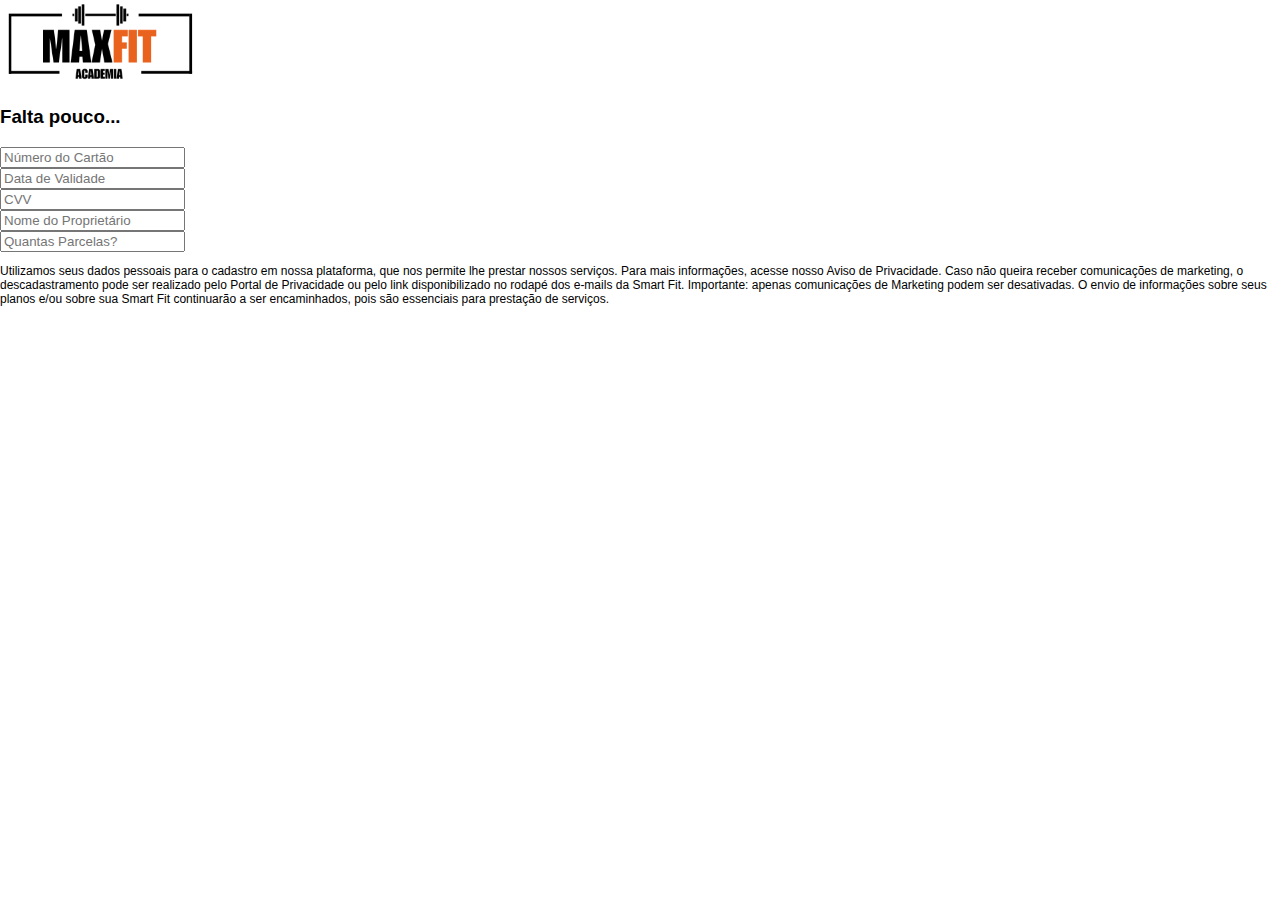
<file: MAXFIT/pagamento.html>
<!DOCTYPE html>
<html lang="pt-br">
<head>
    <!-- Meta tags Obrigatórias -->
    <meta charset="utf-8">
    <meta name="viewport" content="width=device-width, initial-scale=1, shrink-to-fit=no">

    <!-- Bootstrap CSS -->
    <link rel="stylesheet" href="https://stackpath.bootstrapcdn.com/bootstrap/4.1.3/css/bootstrap.min.css" integrity="sha384-MCw98/SFnGE8fJT3GXwEOngsV7Zt27NXFoaoApmYm81iuXoPkFOJwJ8ERdknLPMO" crossorigin="anonymous">

    <!-- Font Awesome -->
    <link rel="stylesheet" href="https://use.fontawesome.com/releases/v5.3.1/css/all.css" integrity="sha384-mzrmE5qonljUremFsqc01SB46JvROS7bZs3IO2EmfFsd15uHvIt+Y8vEf7N7fWAU" crossorigin="anonymous">

    <!-- Estilo customizado -->
    <link rel="stylesheet" type="text/css" href="css/estilos.css">
    <title>MAXFIT</title>
    
</head>

<body >
    
    <div class="container mt-4">
        <a href="index.html"><img src="img/maxfit2.png" width="200px"></a>
        <h3 class="mt-5">Falta pouco...</h3>

        <form style="padding: 0 0 100px 0;">
            <div class="form-group">
                <input type="text" class="form-control form-control-lg mt-5"id="usuario" placeholder="Número do Cartão">
            </div>

            <div class="form-group">
                <input type="text" class="form-control form-control-lg mt-4" id="usuario" placeholder="Data de Validade">
            </div>

            <div class="form-group">
                <input type="text" class="form-control form-control-lg mt-4" id="usuario" placeholder="CVV">
            </div>

            <div class="form-group">
                <input type="text" class="form-control form-control-lg mt-4" id="usuario" placeholder="Nome do Proprietário">
            </div>

            <div class="form-group">
                <input type="text" class="form-control form-control-lg mt-4" id="usuario" placeholder="Quantas Parcelas?">
            </div>



            <p style="font-size: 12px;">Utilizamos seus dados pessoais para o cadastro em nossa plataforma, que nos permite lhe prestar nossos serviços. Para mais informações, acesse nosso Aviso de Privacidade. Caso não queira receber comunicações de marketing, o descadastramento pode ser realizado pelo Portal de Privacidade ou pelo link disponibilizado no rodapé dos e-mails da Smart Fit.

            Importante: apenas comunicações de Marketing podem ser desativadas. O envio de informações sobre seus planos e/ou sobre sua Smart Fit continuarão a ser encaminhados, pois são essenciais para prestação de serviços.</p>

            
                <div class="row">
                    <a href="pagEfetuado.html" class="btn btn-success ml-auto col-md-2 mt-4"style="font-size: 30px; color: white">Continuar</a>
                </div>
            
        </form>

        
    </div>
    <script src="https://code.jquery.com/jquery-3.3.1.slim.min.js" integrity="sha384-q8i/X+965DzO0rT7abK41JStQIAqVgRVzpbzo5smXKp4YfRvH+8abtTE1Pi6jizo" crossorigin="anonymous"></script>
    <script src="https://cdnjs.cloudflare.com/ajax/libs/popper.js/1.14.3/umd/popper.min.js" integrity="sha384-ZMP7rVo3mIykV+2+9J3UJ46jBk0WLaUAdn689aCwoqbBJiSnjAK/l8WvCWPIPm49" crossorigin="anonymous"></script>
    <script src="https://stackpath.bootstrapcdn.com/bootstrap/4.1.3/js/bootstrap.min.js" integrity="sha384-ChfqqxuZUCnJSK3+MXmPNIyE6ZbWh2IMqE241rYiqJxyMiZ6OW/JmZQ5stwEULTy" crossorigin="anonymous"></script>

</body>
</html>
</file>
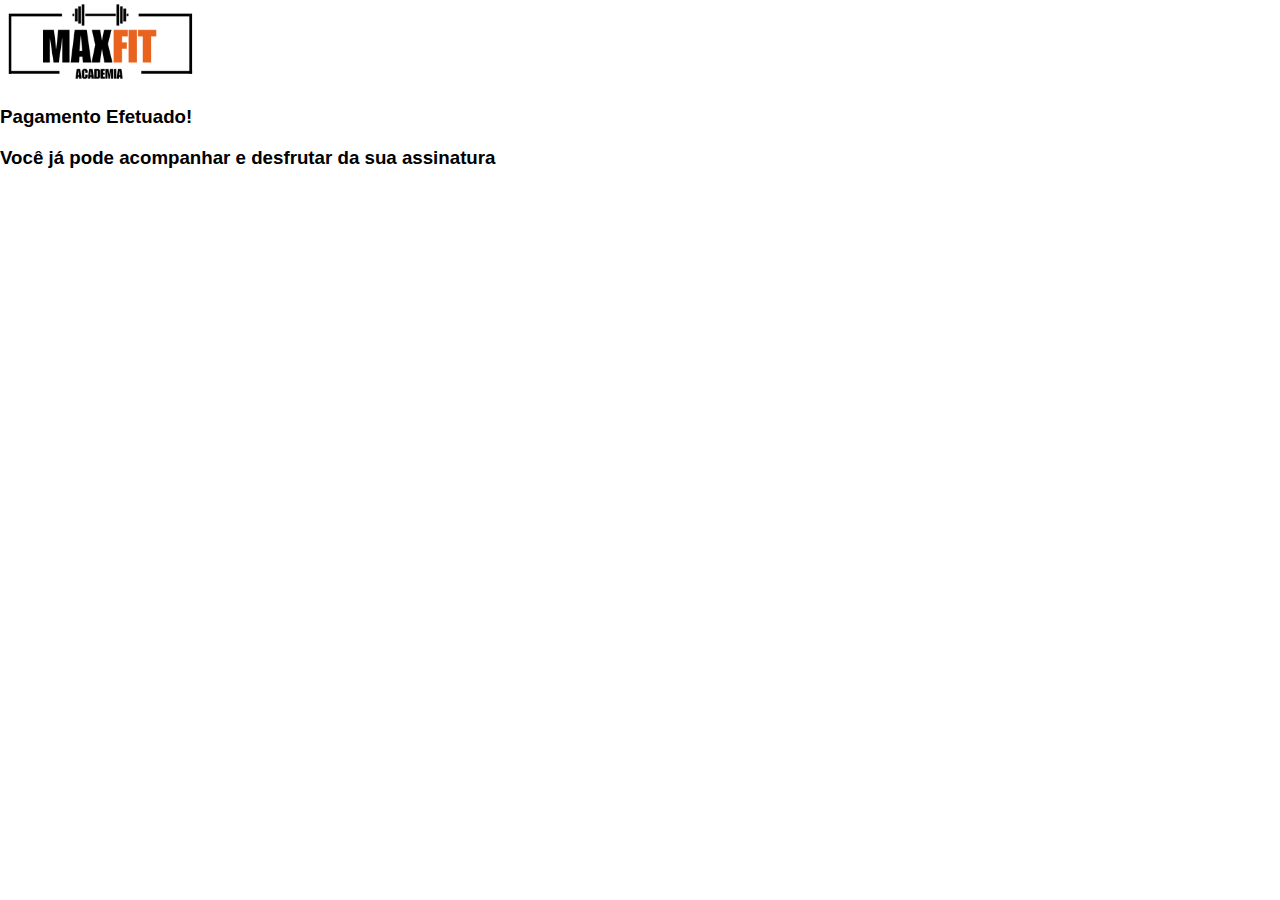
<file: MAXFIT/pagEfetuado.html>
<!DOCTYPE html>
<html lang="pt-br">
<head>
    <!-- Meta tags Obrigatórias -->
    <meta charset="utf-8">
    <meta name="viewport" content="width=device-width, initial-scale=1, shrink-to-fit=no">

    <!-- Bootstrap CSS -->
    <link rel="stylesheet" href="https://stackpath.bootstrapcdn.com/bootstrap/4.1.3/css/bootstrap.min.css" integrity="sha384-MCw98/SFnGE8fJT3GXwEOngsV7Zt27NXFoaoApmYm81iuXoPkFOJwJ8ERdknLPMO" crossorigin="anonymous">

    <!-- Font Awesome -->
    <link rel="stylesheet" href="https://use.fontawesome.com/releases/v5.3.1/css/all.css" integrity="sha384-mzrmE5qonljUremFsqc01SB46JvROS7bZs3IO2EmfFsd15uHvIt+Y8vEf7N7fWAU" crossorigin="anonymous">

    <!-- Estilo customizado -->
    <link rel="stylesheet" type="text/css" href="css/estilos.css">
    <title>MAXFIT</title>
    
</head>

<body >
    
    <div class="container mt-4">
        <a href="index.html"><img src="img/maxfit2.png" width="200px"></a>
        <h3 class="mt-5">Pagamento Efetuado!</h3>

        <h3 class="mb-4">Você já pode acompanhar e desfrutar da sua assinatura</h3>

        <div>
            <a href="areaCliente.html" class="btn btn-success "style="font-size: 30px; color: white">Área MAX</a>
        </div>

        

        
    </div>
    <script src="https://code.jquery.com/jquery-3.3.1.slim.min.js" integrity="sha384-q8i/X+965DzO0rT7abK41JStQIAqVgRVzpbzo5smXKp4YfRvH+8abtTE1Pi6jizo" crossorigin="anonymous"></script>
    <script src="https://cdnjs.cloudflare.com/ajax/libs/popper.js/1.14.3/umd/popper.min.js" integrity="sha384-ZMP7rVo3mIykV+2+9J3UJ46jBk0WLaUAdn689aCwoqbBJiSnjAK/l8WvCWPIPm49" crossorigin="anonymous"></script>
    <script src="https://stackpath.bootstrapcdn.com/bootstrap/4.1.3/js/bootstrap.min.js" integrity="sha384-ChfqqxuZUCnJSK3+MXmPNIyE6ZbWh2IMqE241rYiqJxyMiZ6OW/JmZQ5stwEULTy" crossorigin="anonymous"></script>

</body>
</html>
</file>
<file: MAXFIT/css/estilos.css>
header{
    background: #000;
    
    
}

ul li{
    font-size: 18px;
    
}

ul li a:hover{
    color: #8e380e;
 
}
.matricule{
    background: #e9631e;
    padding: 8px 30px;
    font-size: 18px;
    color: #000;
}
ul li a{
    color: #e9631e;}

.divisor{
    width: 1px;
    background: black;
    margin: 12px 20px 12px 15px;
}

body{
    font-family: Impact, Haettenschweiler, 'Arial Narrow Bold', sans-serif;
    padding: 0;
    margin: 0;
    background: #fff;
    
}

span{
    color: #000;
    
}

i{
    font-family: Impact, Haettenschweiler, 'Arial Narrow Bold', sans-serif;;
}

.loc:hover{
    color: #e9631e;
}

.planos{
    
    border-radius: 12px;
    padding: 15px;
    color: #fff;
    background: #000;
    
    
}

.planos:hover{
    
    border-radius: 12px;
    padding: 15px;
    
    background: #373737;
    
    
}

a{
    text-decoration: none;
}
a:hover{
    text-decoration: none;
}

li{

font-family:sans-serif;
}

.preco{
    font-family:Trebuchet MS;
    color: #e9631e;
}

footer{
    background-color: #000;
    padding-bottom: 20px;
}

.siga-max{
    border-bottom: 1px solid white;
    border-top: 1px solid white;
    
}

tr{
    border: 3px solid #000000;
    padding: 1;
    
}
td{
    border: 3px solid #000000;
    padding: 5px;
}
table{
    background-color: #fff;
    color: #000;
}

.exemplo{
    margin: 50px 0px 0px 0px;
    
}
</file>
